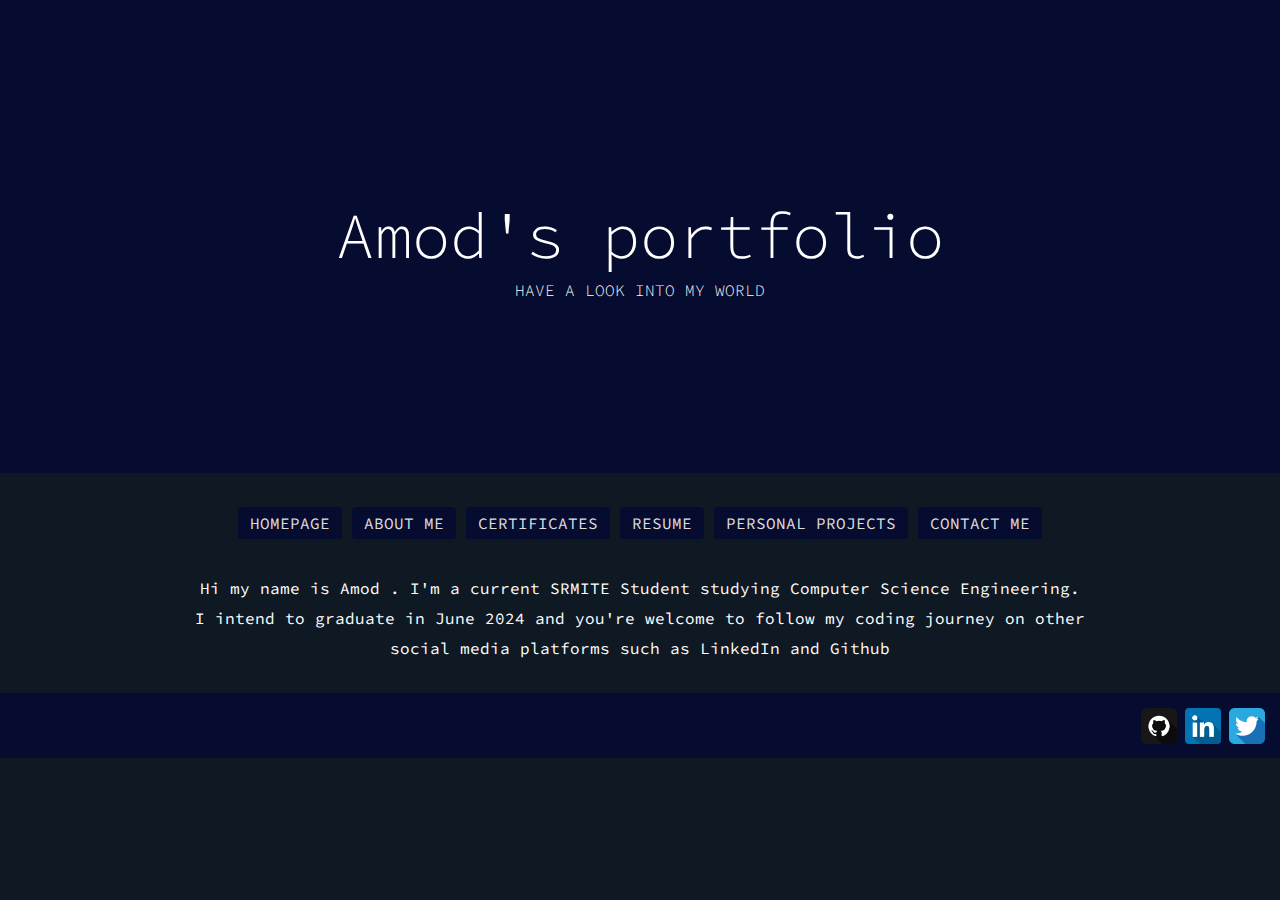
<file: index.html>
<!DOCTYPE html>
<html lang="en">
<head>
	<meta charset="UTF-8">
	<title>welcome to cyberworld</title>
	<meta name="viewport" content="width=device-width, initial-scale=1">
    <link href="https://fonts.googleapis.com/css?family=Asap|Comfortaa|Gudea|Hind+Guntur|Hind+Madurai|Hind+Vadodara|Maven+Pro|Ropa+Sans|Source+Code+Pro" rel="stylesheet">
	<link rel="stylesheet" href="css/main.css">
	<link href=”http://http://shanicesmith.studentweb.site/css/main.css” rel=”stylesheet”>
</head>
<body>
		<div class="hero">
			<h1>Amod's portfolio</h1>
			<h2>Have a look into my world</h2>
		</div>
    	<div class="container">
    <header>
		<nav>
            <a href="index.html" class="button">homepage</a>
	    <a href="about.html" class="button">about me</a>
	    <a href="certificates.html" class="button">certificates</a>
            <a href="resume.html" class="button">resume</a>
            <a href="projects.html" class="button">personal projects</a>
            <a href="contact.html" class="button">contact me</a>
		</nav>
    </header>
		<main role="main">
			<p align="center">Hi my name is Amod . I'm a current SRMITE Student studying Computer Science Engineering. I intend to graduate in June 2024 and you're welcome to follow my coding journey on other social media platforms such as LinkedIn and Github </p>
		</main>
    </div>
	<footer>
		<div class="container">
			<div class="social">
				<a href="https://github.com/Amod02-prog"><img src="images/github.png" height="36" width="36" alt="github logo"></a>
				<a href="https://www.linkedin.com/in/amod-deshpande-5944371a9/"><img src="images/linkedin.png" height="36" width="36" alt="linkedin logo"></a>
				<a href="https://twitter.com/AmodDeshpande8?t=5G7Jm_Tp3i9why6BO0eKUQ&s=09"><img src="images/twitter.png" height="36" width="36" alt="twitter"></a>
			</div>
		</div>
	</footer>
</body>
</html>
</file>
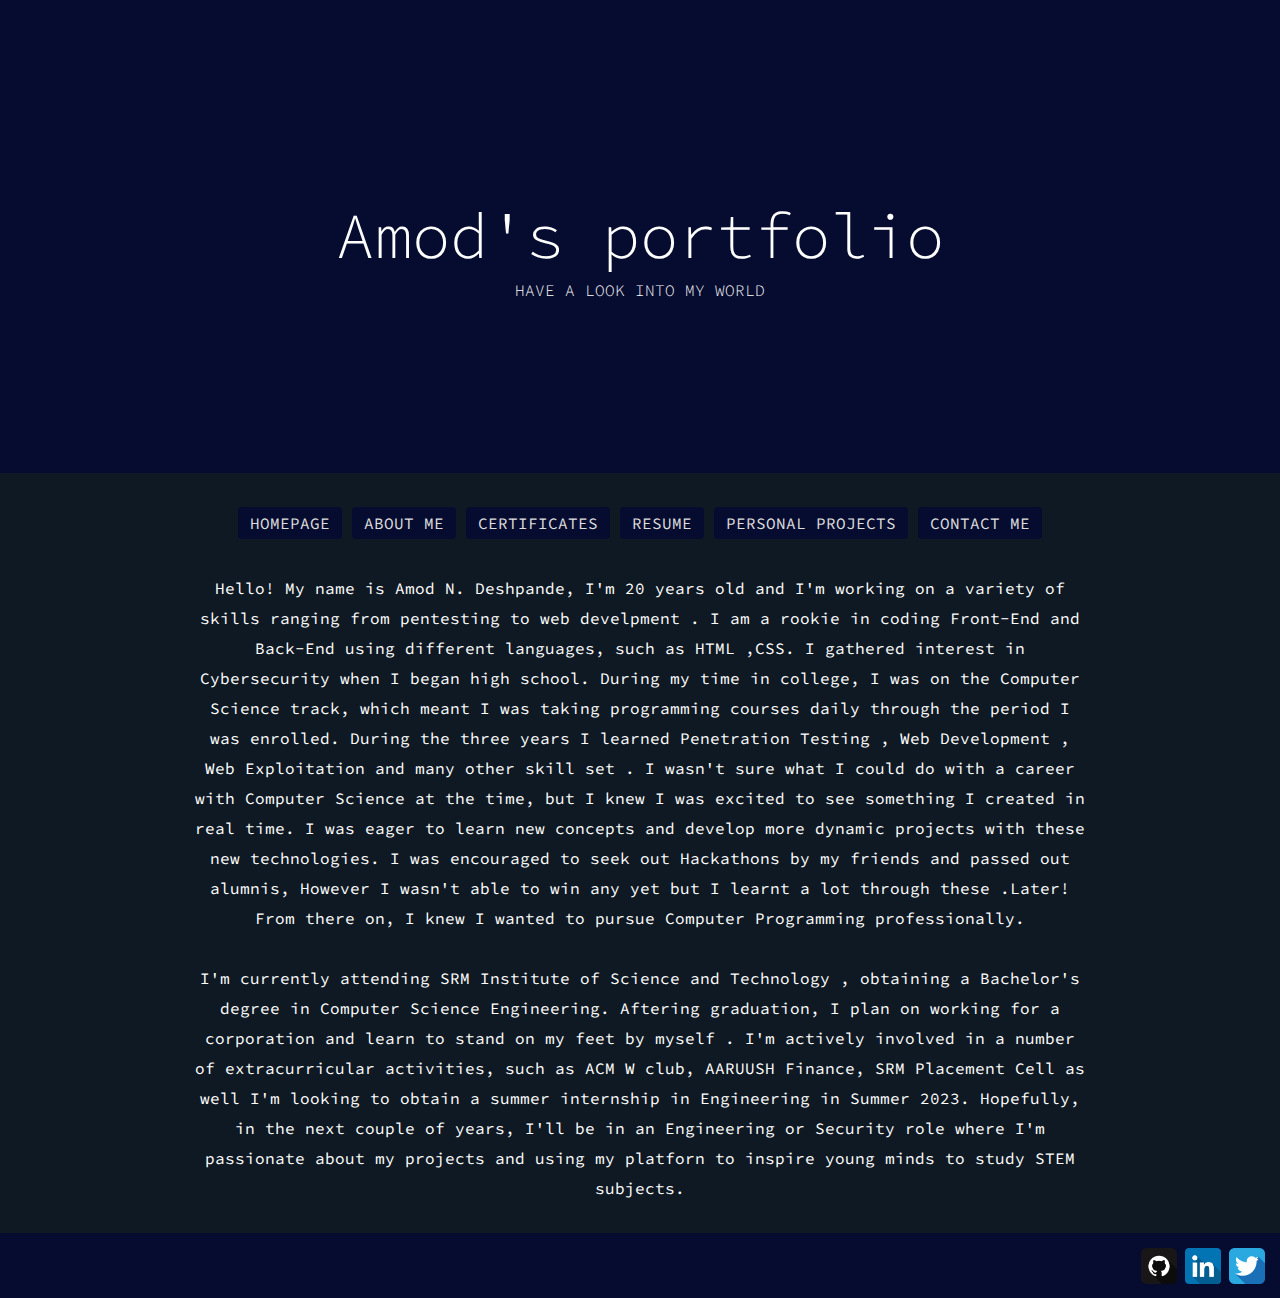
<file: about.html>
<!DOCTYPE html>
<html lang="en">
<head>
	<meta charset="UTF-8">
	<title>welcome to cyberworld</title>
	<meta name="viewport" content="width=device-width, initial-scale=1">
    <link href="https://fonts.googleapis.com/css?family=Asap|Comfortaa|Gudea|Hind+Guntur|Hind+Madurai|Hind+Vadodara|Maven+Pro|Ropa+Sans|Source+Code+Pro" rel="stylesheet">
	<link rel="stylesheet" href="css/main.css">
</head>
<body>
		<div class="hero">
			<h1>Amod's portfolio</h1>
			<h2>Have a look into my world</h2>
		</div>
    	<div class="container">
		<nav>
            <a href="index.html" class="button">homepage</a>
	    <a href="about.html" class="button">about me</a>
	    <a href="certificates.html" class="button">certificates</a>
            <a href="resume.html" class="button">resume</a>
            <a href="projects.html" class="button">personal projects</a>
            <a href="contact.html" class="button">contact me</a>
		</nav>
		<main role="main">
			<p align="center">Hello! My name is Amod N. Deshpande, I'm 20 years old and I'm working on a variety of skills ranging from pentesting to web develpment . I am a rookie in  coding Front-End and Back-End using different languages, such as HTML ,CSS. I gathered interest in Cybersecurity when I began high school. During my time in college, I was on the Computer Science track, which meant I was taking programming courses daily through the period I was enrolled. During the three years I learned Penetration Testing , Web Development , Web Exploitation and many other skill set  . I wasn't sure what I could do with a career with Computer Science at the time, but I knew I was excited to see something I created in real time. I was eager to learn new concepts and develop more dynamic projects with these new technologies. I was encouraged to seek out Hackathons by my friends and passed out alumnis, However I wasn't able to win any yet but I learnt a lot through these .Later! From there on, I knew I wanted to pursue Computer Programming professionally.
			<br><br>I'm currently attending SRM Institute of Science and Technology , obtaining a Bachelor's degree in Computer Science Engineering. Aftering graduation, I plan on working for a corporation and learn to stand on my feet by myself . I'm actively involved in a number of extracurricular activities, such as ACM W club, AARUUSH Finance, SRM Placement Cell as well  I'm looking to obtain a summer internship in Engineering in Summer 2023. Hopefully, in the next couple of years, I'll be in an Engineering or Security role where I'm passionate about my projects and using my platforn to inspire young minds to study STEM subjects.</p>
		</main>
	</div>
	<footer>
		<div class="container">
			<div class="social">
				<a href="https://github.com/Amod02-prog"><img src="images/github.png" height="36" width="36" alt="github logo"></a>
				<a href="https://www.linkedin.com/in/amod-deshpande-5944371a9/"><img src="images/linkedin.png" height="36" width="36" alt="linkedin logo"></a>
				<a href="https://twitter.com/AmodDeshpande8?t=5G7Jm_Tp3i9why6BO0eKUQ&s=09"><img src="images/twitter.png" height="36" width="36" alt="twitter"></a>
			</div>
		</div>
	</footer>
</body>
</html>
</file>
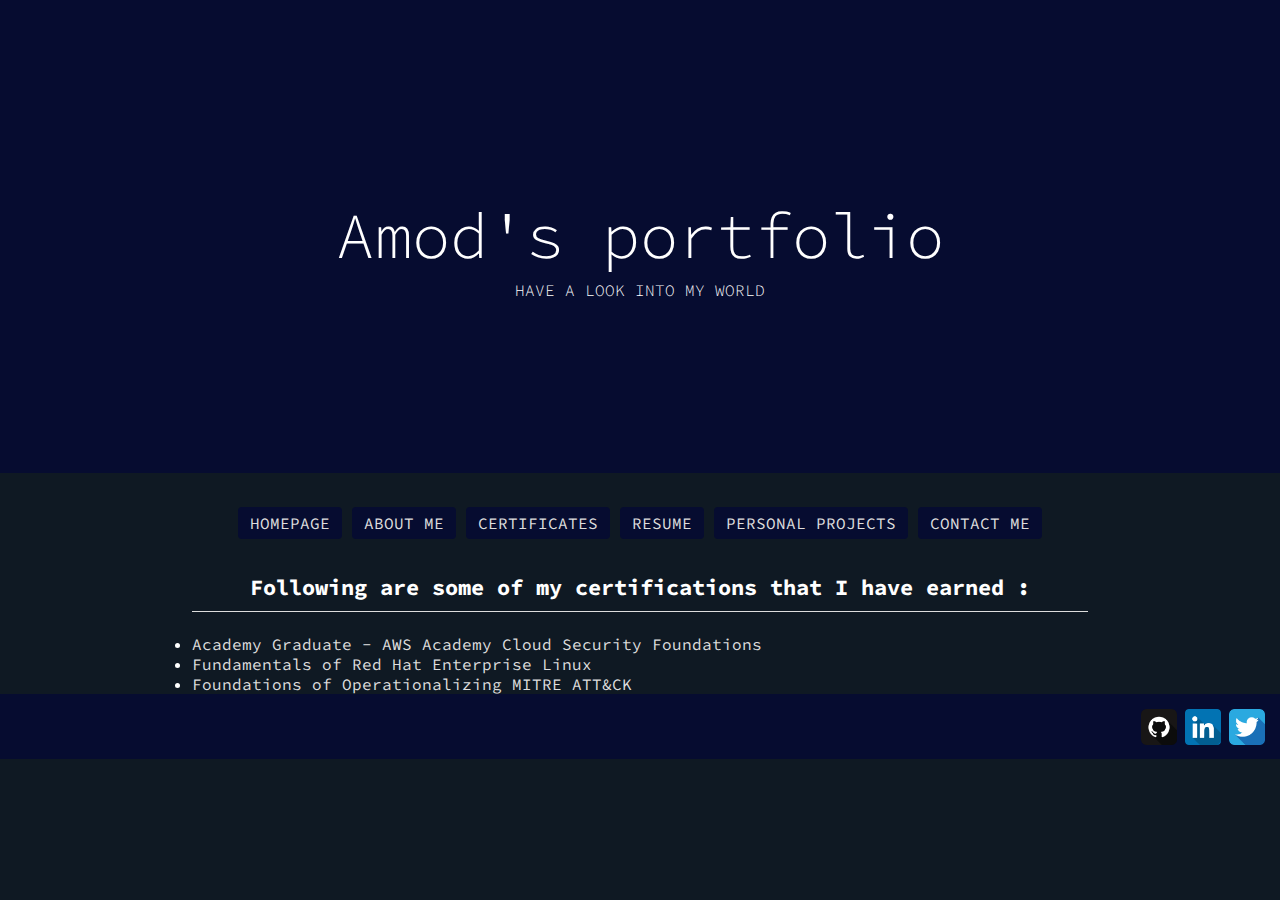
<file: certificates.html>
<!DOCTYPE html>
<html lang="en">
<head>
	<meta charset="UTF-8">
	<title>welcome to cyberspace</title>
	<meta name="viewport" content="width=device-width, initial-scale=1">
    <link href="https://fonts.googleapis.com/css?family=Asap|Comfortaa|Gudea|Hind+Guntur|Hind+Madurai|Hind+Vadodara|Maven+Pro|Ropa+Sans|Source+Code+Pro" rel="stylesheet">
	<link rel="stylesheet" href="css/main.css">
</head>
<body>
		<div class="hero">
			<h1>Amod's portfolio</h1>
			<h2>Have a look into my world</h2>
		</div>
    	<div class="container">
		<nav>
            <a href="index.html" class="button">homepage</a>
			<a href="about.html" class="button">about me</a>
			<a href="certificates.html" class="button">certificates</a>
            <a href="resume.html" class="button">resume</a>
            <a href="projects.html" class="button">personal projects</a>
            <a href="contact.html" class="button">contact me</a>
		</nav>
		<main role="main">
            <h3 align="center">Following are some of my certifications that I have earned :</h3>
			<li><a href="https://www.credly.com/badges/cc707114-2647-4170-8820-9e5606622166/linked_in_profile">Academy Graduate - AWS Academy Cloud Security Foundations</a> </li>
			<li><a href="https://www.coursera.org/account/accomplishments/verify/86R5S7BFNPRQ">Fundamentals of Red Hat Enterprise Linux</a></li>
			<li><a href="https://www.credly.com/badges/d84df039-880b-4674-8042-24271a56aea8/linked_in_profile">Foundations of Operationalizing MITRE ATT&CK</a></li></ul>
		</main>
	</div>
	<footer>
		<div class="container">
			<div class="social">
				<a href="https://github.com/Amod02-prog"><img src="images/github.png" height="36" width="36" alt="github logo"></a>
				<a href="https://www.linkedin.com/in/amod-deshpande-5944371a9/"><img src="images/linkedin.png" height="36" width="36" alt="linkedin logo"></a>
				<a href="https://twitter.com/AmodDeshpande8?t=5G7Jm_Tp3i9why6BO0eKUQ&s=09"><img src="images/twitter.png" height="36" width="36" alt="twitter"></a>
			</div>
		</div>
	</footer>
		
</body>
</html>
</file>
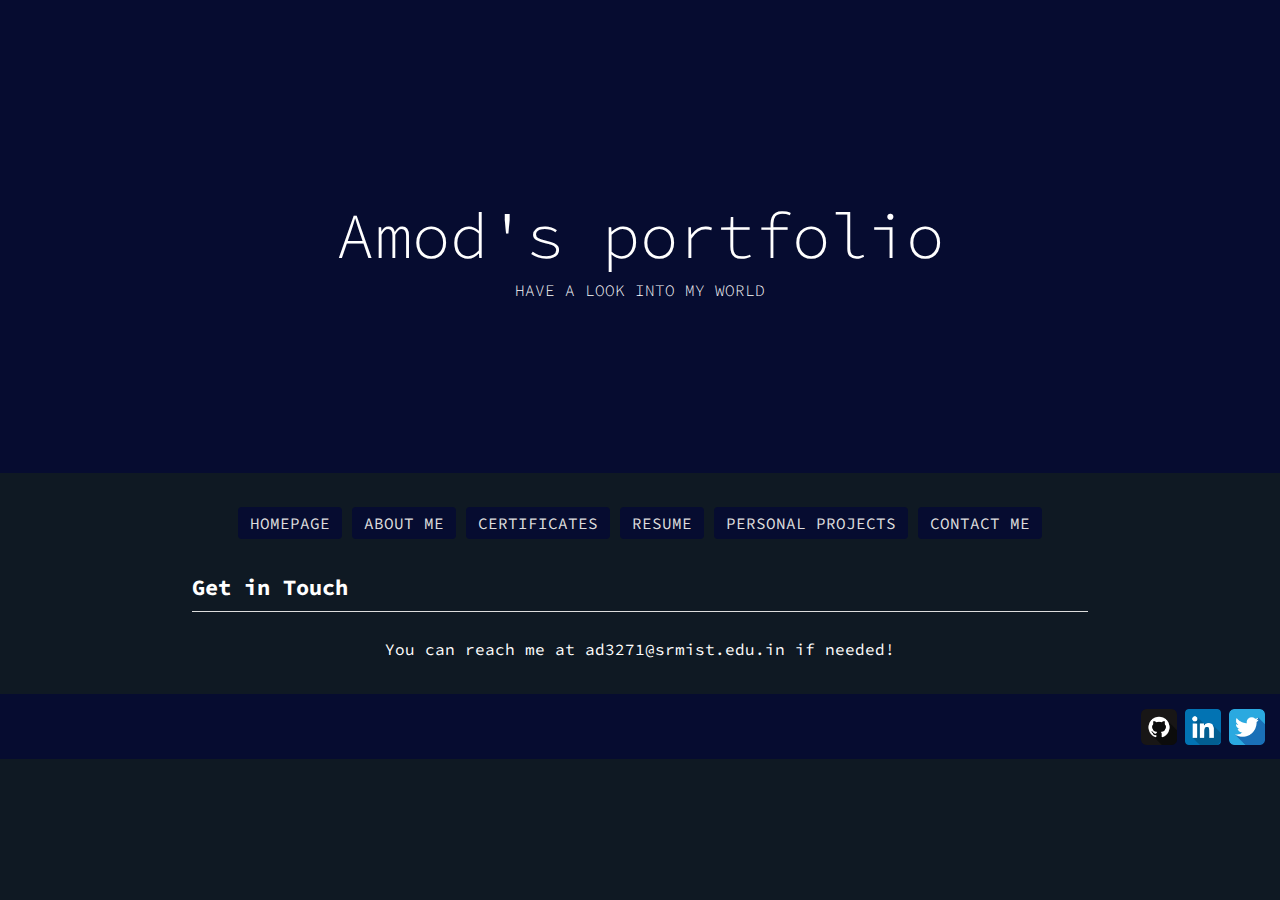
<file: contact.html>
<!DOCTYPE html>
<html lang="en">
<head>
	<meta charset="UTF-8">
	<title>welcome to cyberworld</title>
	<meta name="viewport" content="width=device-width, initial-scale=1">
    <link href="https://fonts.googleapis.com/css?family=Asap|Comfortaa|Gudea|Hind+Guntur|Hind+Madurai|Hind+Vadodara|Maven+Pro|Ropa+Sans|Source+Code+Pro" rel="stylesheet">
	<link rel="stylesheet" href="css/main.css">
</head>
<body>
		<div class="hero">
			<h1>Amod's portfolio</h1>
			<h2>Have a look into my world</h2>
		</div>
    	<div class="container">
		<nav>
            <a href="index.html" class="button">homepage</a>
            <a href="about.html" class="button">about me</a>
	    <a href="certificates.html" class="button">certificates</a>
            <a href="resume.html" class="button">resume</a>
            <a href="projects.html" class="button">personal projects</a>
            <a href="contact.html" class="button">contact me</a>
		</nav>
		<main role="main">
            <h3>Get in Touch</h3>
			<p align="center">You can reach me at ad3271@srmist.edu.in if needed!</p>
		</main>
	</div>
	<footer>
		<div class="container">
			<div class="social">
				<a href="https://github.com/Amod02-prog"><img src="images/github.png" height="36" width="36" alt="github logo"></a>
				<a href="https://www.linkedin.com/in/amod-deshpande-5944371a9/"><img src="images/linkedin.png" height="36" width="36" alt="linkedin logo"></a>
				<a href="https://twitter.com/AmodDeshpande8?t=5G7Jm_Tp3i9why6BO0eKUQ&s=09"><img src="images/twitter.png" height="36" width="36" alt="twitter"></a>
			</div>
		</div>
	</footer>
</body>
</html>
</file>
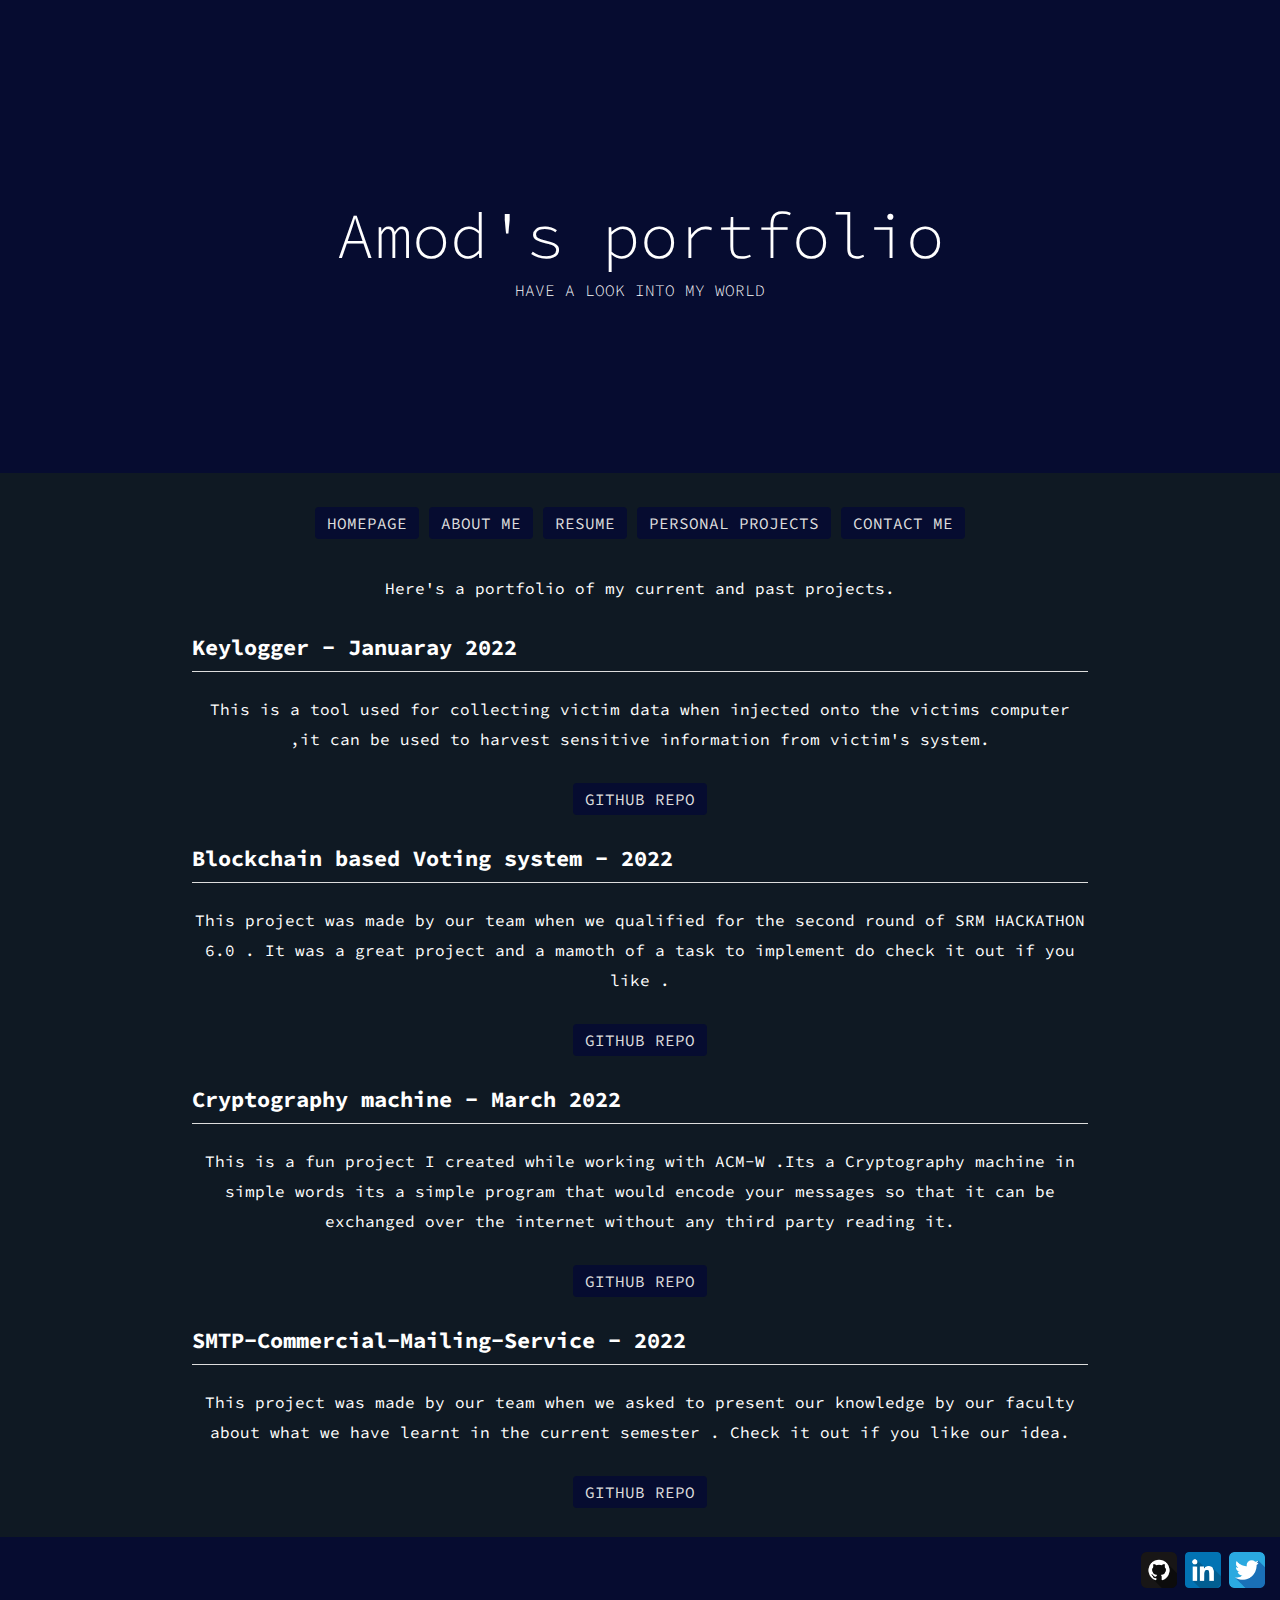
<file: projects.html>
<!DOCTYPE html>
<html lang="en">
<head>
	<meta charset="UTF-8">
	<title>welcome to cyberworld</title>
	<meta name="viewport" content="width=device-width, initial-scale=1">
    <link href="https://fonts.googleapis.com/css?family=Asap|Comfortaa|Gudea|Hind+Guntur|Hind+Madurai|Hind+Vadodara|Maven+Pro|Ropa+Sans|Source+Code+Pro" rel="stylesheet">
	<link rel="stylesheet" href="css/main.css">
</head>
<body>
		<div class="hero">
			<h1>Amod's portfolio</h1>
			<h2>Have a look into my world</h2>
		</div>
    	<div class="container">
		<nav>
            <a href="index.html" class="button">homepage</a>
			<a href="about.html" class="button">about me</a>
            <a href="resume.html" class="button">resume</a>
            <a href="projects.html" class="button">personal projects</a>
            <a href="contact.html" class="button">contact me</a>
		</nav>
		<main role="main">
			<p align="center">Here's a portfolio of my current and past projects.</p>
			<h3>Keylogger  &dash; Januaray 2022</h3>
			<p align="center">This is a tool used for collecting victim data when injected onto the victims computer ,it can be used to harvest sensitive information from victim's system.<br><br><a href="https://github.com/Amod02-prog/Keylogger" target="_blank" class="button">GitHub Repo</a> </p>
			<h3>Blockchain based Voting system &dash;  2022</h3>
			<p align="center">This project was made by our team when we qualified for the second round of SRM HACKATHON 6.0 . It was a great project and a mamoth of a task to implement do check it out if you like .<br><br><a href=https://github.com/Amod02-prog/SRM-HACKATHON-6.0- target="_blank" class="button">GitHub Repo</a></p>
			<h3>Cryptography machine &dash; March 2022</h3>
			<p align="center">This is a fun project I created while working with ACM-W .Its a Cryptography machine in simple words its a simple program that would encode your messages so that it can be exchanged over the internet without any third party reading it.<br><br><a href="https://github.com/Amod02-prog/Cryptography-machine" target="_blank" class="button">GitHub Repo</a>
			<h3>SMTP-Commercial-Mailing-Service &dash;  2022</h3>
			<p align="center">This project was made by our team when we asked to present our knowledge by our faculty about what we have learnt in the current semester . Check it out if you like our idea.<br><br><a href=https://github.com/Amod02-prog/SMTP-Commercial-Mailing-Service target="_blank" class="button">GitHub Repo</a></p></p>
		</main>
	</div>
	<footer>
		<div class="container">
			<div class="social">
				<a href="https://github.com/Amod02-prog"><img src="images/github.png" height="36" width="36" alt="github logo"></a>
				<a href="https://www.linkedin.com/in/amod-deshpande-5944371a9/"><img src="images/linkedin.png" height="36" width="36" alt="linkedin logo"></a>
				<a href="https://twitter.com/AmodDeshpande8?t=5G7Jm_Tp3i9why6BO0eKUQ&s=09"><img src="images/twitter.png" height="36" width="36" alt="twitter"></a>
			</div>
		</div>
	</footer>
</body>
</html>
</file>
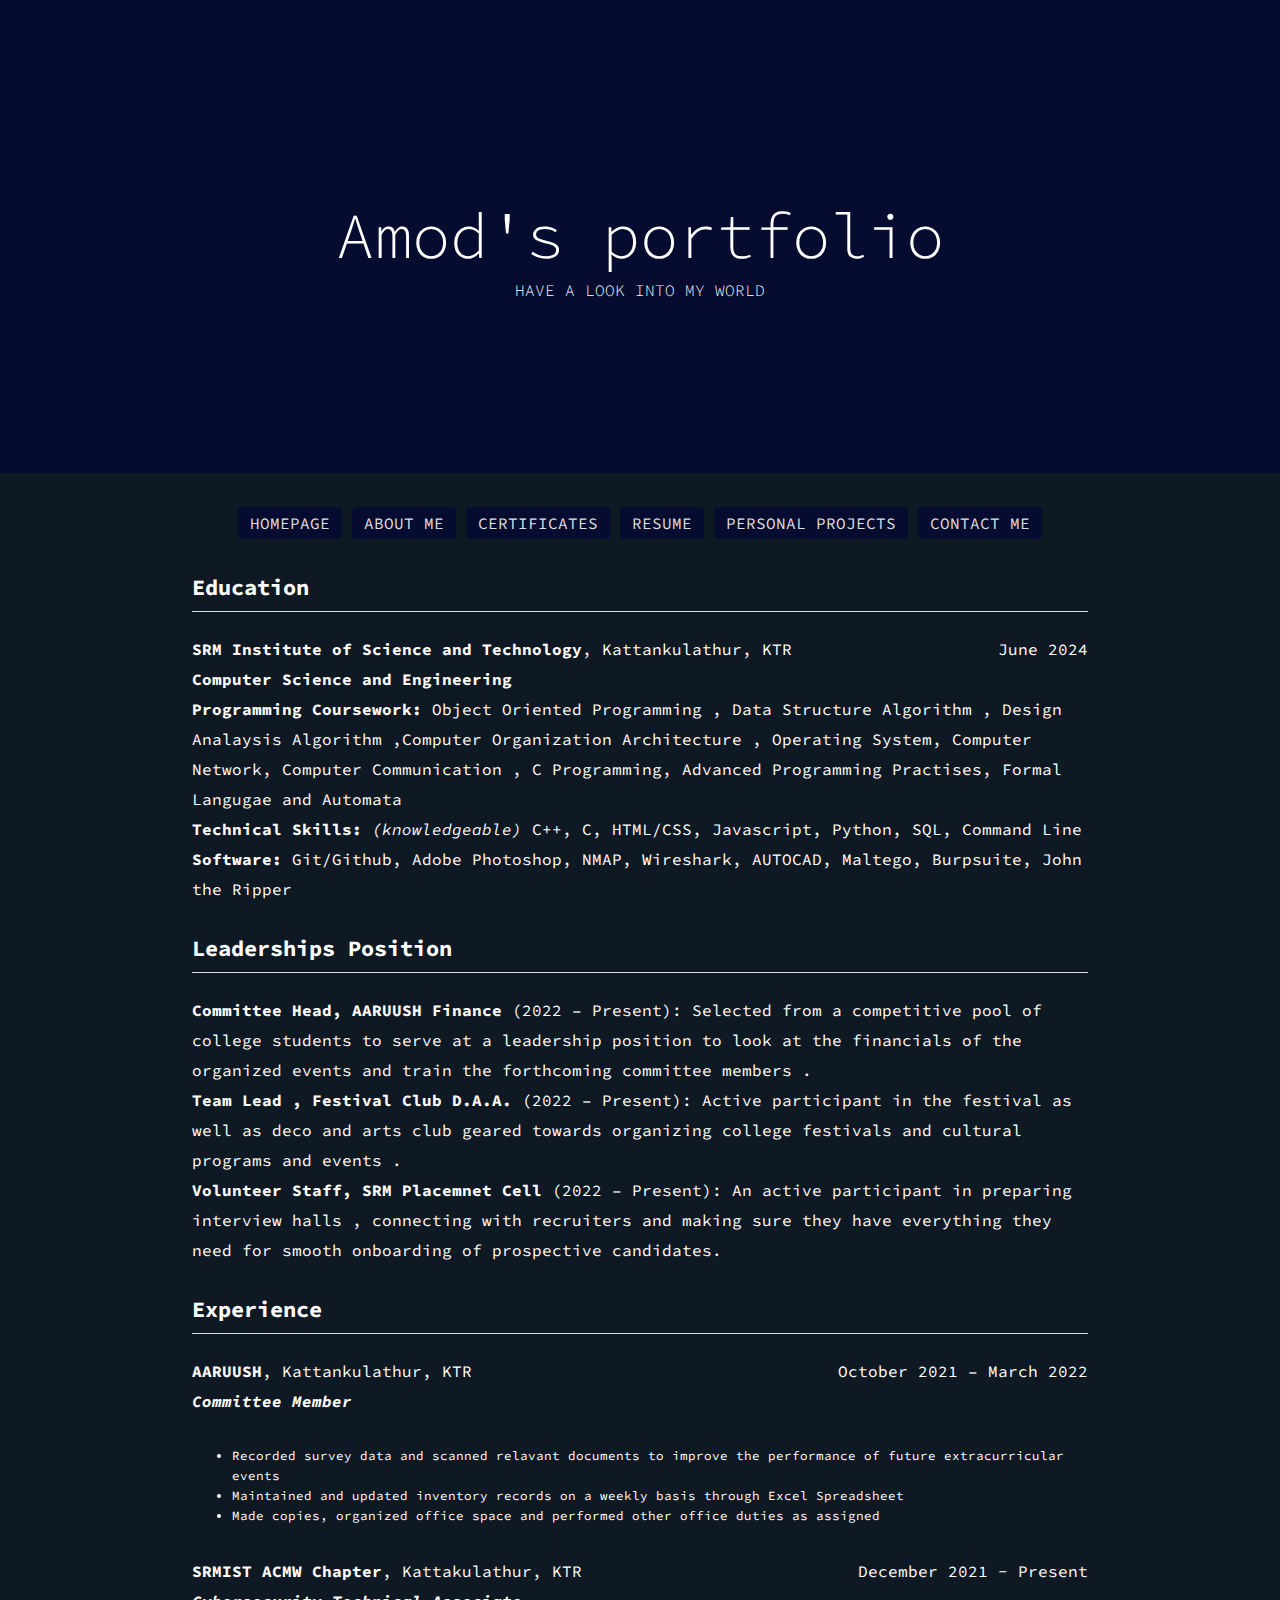
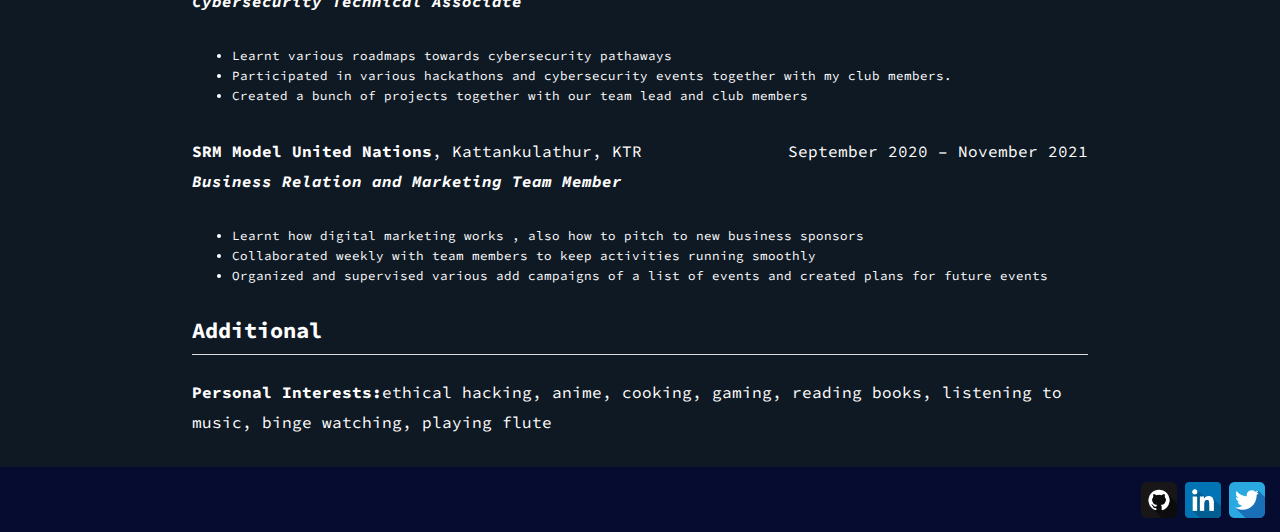
<file: resume.html>
<!DOCTYPE html>
<html lang="en">
<head>
	<meta charset="UTF-8">
	<title>welcome to cyberworld</title>
	<meta name="viewport" content="width=device-width, initial-scale=1">
    <link href="https://fonts.googleapis.com/css?family=Asap|Comfortaa|Gudea|Hind+Guntur|Hind+Madurai|Hind+Vadodara|Maven+Pro|Ropa+Sans|Source+Code+Pro" rel="stylesheet">
	<link rel="stylesheet" href="css/main.css">
</head>
<body>
		<div class="hero">
			<h1>Amod's portfolio</h1>
			<h2>Have a look into my world</h2>
		</div>
    	<div class="container">
		<nav>
            <a href="index.html" class="button">homepage</a>
	    <a href="about.html" class="button">about me</a>
            <a href="certificates.html" class="button">certificates</a>
            <a href="resume.html" class="button">resume</a>
            <a href="projects.html" class="button">personal projects</a>
            <a href="contact.html" class="button">contact me</a>
		</nav>
		<main role="main">
			<h3>Education</h3>
            <p><b>SRM Institute of Science and Technology</b>, Kattankulathur, KTR <span class="right">June 2024</span><br><b>Computer Science and Engineering</b><span class="right"></span><br><b>Programming Coursework:</b>  Object Oriented Programming , Data Structure Algorithm , Design Analaysis Algorithm ,Computer Organization Architecture , Operating System,  Computer Network, Computer Communication , C Programming, Advanced Programming Practises, Formal Langugae and Automata<br><b>Technical Skills:</b> <i>(knowledgeable)</i> C++, C, HTML/CSS, Javascript, Python, SQL, Command Line<br><b>Software:</b> Git/Github, Adobe Photoshop, NMAP, Wireshark, AUTOCAD, Maltego, Burpsuite, John the Ripper</p>
            <h3>Leaderships Position</h3>
            <p><b>Committee Head, AARUUSH Finance </b> (2022 – Present): Selected from a competitive pool of college students to serve at a leadership position to look at the financials of the organized events and train the forthcoming committee members .<br><b>Team Lead , Festival Club D.A.A.</b> (2022 – Present): Active participant in the festival as well as deco and arts club geared towards organizing college festivals and cultural programs and events . <br><b>Volunteer Staff, SRM Placemnet Cell</b> (2022 – Present): An active participant in preparing interview halls , connecting with recruiters and making sure they have everything they need for smooth onboarding of prospective candidates.</p>
            <h3>Experience</h3>
            <p><b>AARUUSH</b>, Kattankulathur, KTR<span class="right">October 2021 – March 2022</span><br><b><i>Committee Member</i></b><br><ul><li>Recorded survey data and scanned relavant documents to improve the performance of future extracurricular events</li>
<li>Maintained and updated inventory records on a weekly basis through Excel Spreadsheet</li>
<li>Made copies, organized office space and performed other office duties as assigned</li></ul></p>
            <p><b>SRMIST ACMW Chapter</b>, Kattakulathur, KTR <span class="right">December 2021 - Present</span><br><b><i>Cybersecurity Technical Associate</i></b><br><ul>
<li>Learnt various roadmaps towards cybersecurity pathaways </li>
<li>Participated in various hackathons and cybersecurity events together with my club members.</li>
<li>Created a bunch of projects together with our team lead and club members</li></ul></p>
            <p><b>SRM Model United Nations</b>, Kattankulathur, KTR<span class="right">September 2020 – November 2021
</span><br><b><i>Business Relation and Marketing Team Member</i></b><br><ul><li>Learnt how digital marketing works , also how to pitch to new business sponsors</li>
<li>Collaborated weekly with team members to keep activities running smoothly</li>
<li>Organized and supervised various add campaigns of a list of events and created plans for future events </li></ul></p>
            <h3>Additional</h3>
			<p><b>Personal Interests:</b>ethical hacking, anime, cooking, gaming, reading books, listening to music, binge watching, playing flute</p>
		</main>
	</div>
	<footer>
		<div class="container">
			<div class="social">
				<a href="https://github.com/Amod02-prog"><img src="images/github.png" height="36" width="36" alt="github logo"></a>
				<a href="https://www.linkedin.com/in/amod-deshpande-5944371a9/"><img src="images/linkedin.png" height="36" width="36" alt="linkedin logo"></a>
				<a href="https://twitter.com/AmodDeshpande8?t=5G7Jm_Tp3i9why6BO0eKUQ&s=09"><img src="images/twitter.png" height="36" width="36" alt="twitter"></a>
			</div>
		</div>
	</footer>
</body>
</html>
</file>
<file: css/main.css>
/* FONTS
font-family: 'Hind Guntur', sans-serif;
font-family: 'Hind Vadodara', sans-serif;
font-family: 'Gudea', sans-serif;
font-family: 'Ropa Sans', sans-serif;
font-family: 'Source Code Pro', monospace;
font-family: 'Maven Pro', sans-serif;
font-family: 'Comfortaa', cursive;
font-family: 'Hind Madurai', sans-serif;
font-family: 'Asap', sans-serif; 98cfd9
*/

body {
    font-family: 'Source Code Pro', monospace;
	color: #fff;
	margin: 0;
    background-color: #0f1923;
}
h1 {
	font-size: 64px;
	font-weight: 300;
	line-height: 64px;
	margin-bottom: 0;
}
h2 {
   font-size: 16px;
   font-weight: 300;
   text-transform: uppercase;
}
h3 {
    font-size: 22px;
    border-bottom: 1px solid #ddd;
    padding-bottom: 10px;
}
p {
	margin-bottom: 30px;
	line-height: 30px;
}
img {
	border: 0;
}

a:link, a:active,a:visited {
    color: #ddd;
    text-decoration: none;
}
a:hover {
    text-decoration: underline;
    color: #7b8bb0;
}

main {
	width: 70%;
	display: block;
	margin-right: auto;
	margin-left: auto;
}
footer {
	color: #fff;
	position: relative;
	height: 65px;
	left: 0;
	bottom: 0;
	font-size: 14px;
	background-color: #060c30;
	width: 100%;
	padding: 15px;
}

.button {
	background-color: #060c30;
	padding-top: 6px;
	padding-right: 12px;
	padding-bottom: 6px;
	padding-left: 12px;
	color: #fff;
	border-radius: 4px;
	text-transform: uppercase;
	text-decoration: none;
}
nav {
	text-align: center;
	margin: 40px;
}

ul {
    font-size: 12.5px;
    line-height: 20px;
}

.hero {
	color: #fff;
	text-align: center;
	margin-bottom: 20px;
	padding-top: 160px;
	padding-bottom: 160px;
	background-color: #060c30;
    background-image: url(https://i.ibb.co/dmgp2K7/external-content.jpg);
	background-position: center center;
	background-repeat: no-repeat;
	background-size: cover;
}

.container {
	max-width: 1280px;
	margin-right: auto;
	margin-left: auto;
	min-width: 320px;
}
.social {
	float: right;
}

.left {
    float: left;
}

.right {
    float: right;
}

/* timeline code */
* {
    box-sizing: border-box;
}

.timeline {
    position: relative;
    max-width: 1200px;
    margin: 0 auto;
}

/* The actual timeline (the vertical ruler) */
.timeline::after {
    content: '';
    position: absolute;
    width: 6px;
    background-color: white;
    top: 0;
    bottom: 0;
    left: 50%;
    margin-left: -3px;
}

/* Container around content */
.tlcontainer {
    padding: 10px 40px;
    position: relative;
    background-color: inherit;
    width: 50%;
}

/* The circles on the timeline */
.tlcontainer::after {
    content: '';
    position: absolute;
    width: 25px;
    height: 25px;
    right: -17px;
    background-color: white;
    border: 4px solid #060c30;
    top: 15px;
    border-radius: 50%;
    z-index: 1;
}

/* Place the container to the left */
.tlleft {
    left: 0;
}

/* Place the container to the right */
.tlright {
    left: 50%;
}

/* Add arrows to the left container (pointing right) */
.tlleft::before {
    content: " ";
    height: 0;
    position: absolute;
    top: 22px;
    width: 0;
    z-index: 1;
    right: 30px;
    border: medium solid white;
    border-width: 10px 0 10px 10px;
    border-color: transparent transparent transparent white;
}

/* Add arrows to the right container (pointing left) */
.tlright::before {
    content: " ";
    height: 0;
    position: absolute;
    top: 22px;
    width: 0;
    z-index: 1;
    left: 30px;
    border: medium solid white;
    border-width: 10px 10px 10px 0;
    border-color: transparent white transparent transparent;
}

/* Fix the circle for containers on the right side */
.tlright::after {
    left: -16px;
}

/* The actual content */
.tlcontent {
    padding: 20px 30px;
    background-color:#060c30;
    position: relative;
    border-radius: 6px;
}

/* Media queries - Responsive timeline on screens less than 600px wide */
@media screen and (max-width: 600px) {
  /* Place the timelime to the left */
  .timeline::after {
    left: 31px;
  }
  
  /* Full-width containers */
  .tlcontainer {
    width: 100%;
    padding-left: 70px;
    padding-right: 25px;
  }
  
  /* Make sure that all arrows are pointing leftwards */
  .tlcontainer::before {
    left: 60px;
    border: medium solid white;
    border-width: 10px 10px 10px 0;
    border-color: transparent white transparent transparent;
  }

  /* Make sure all circles are at the same spot */
  .tlleft::after, .tlright::after {
    left: 15px;
  }
  
  /* Make all right containers behave like the left ones */
  .tlright {
    left: 0%;
  }}
</file>
